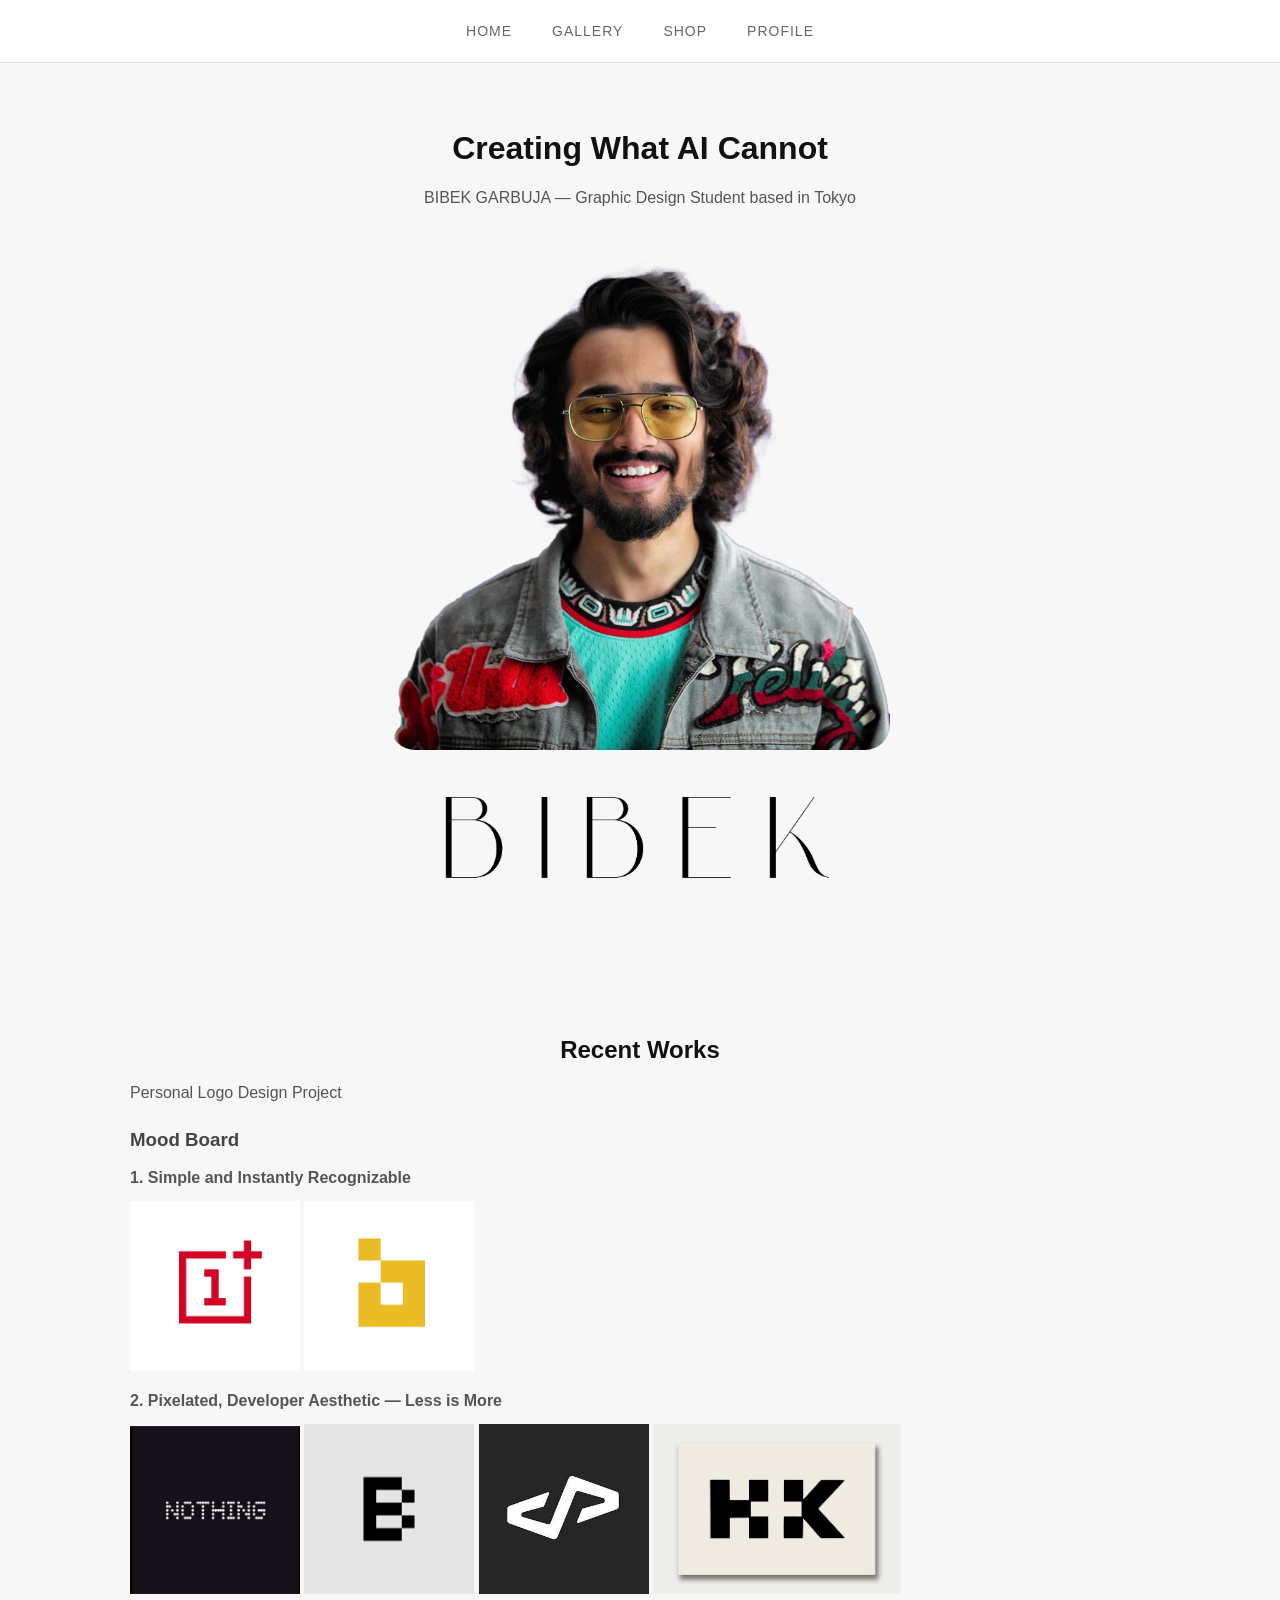
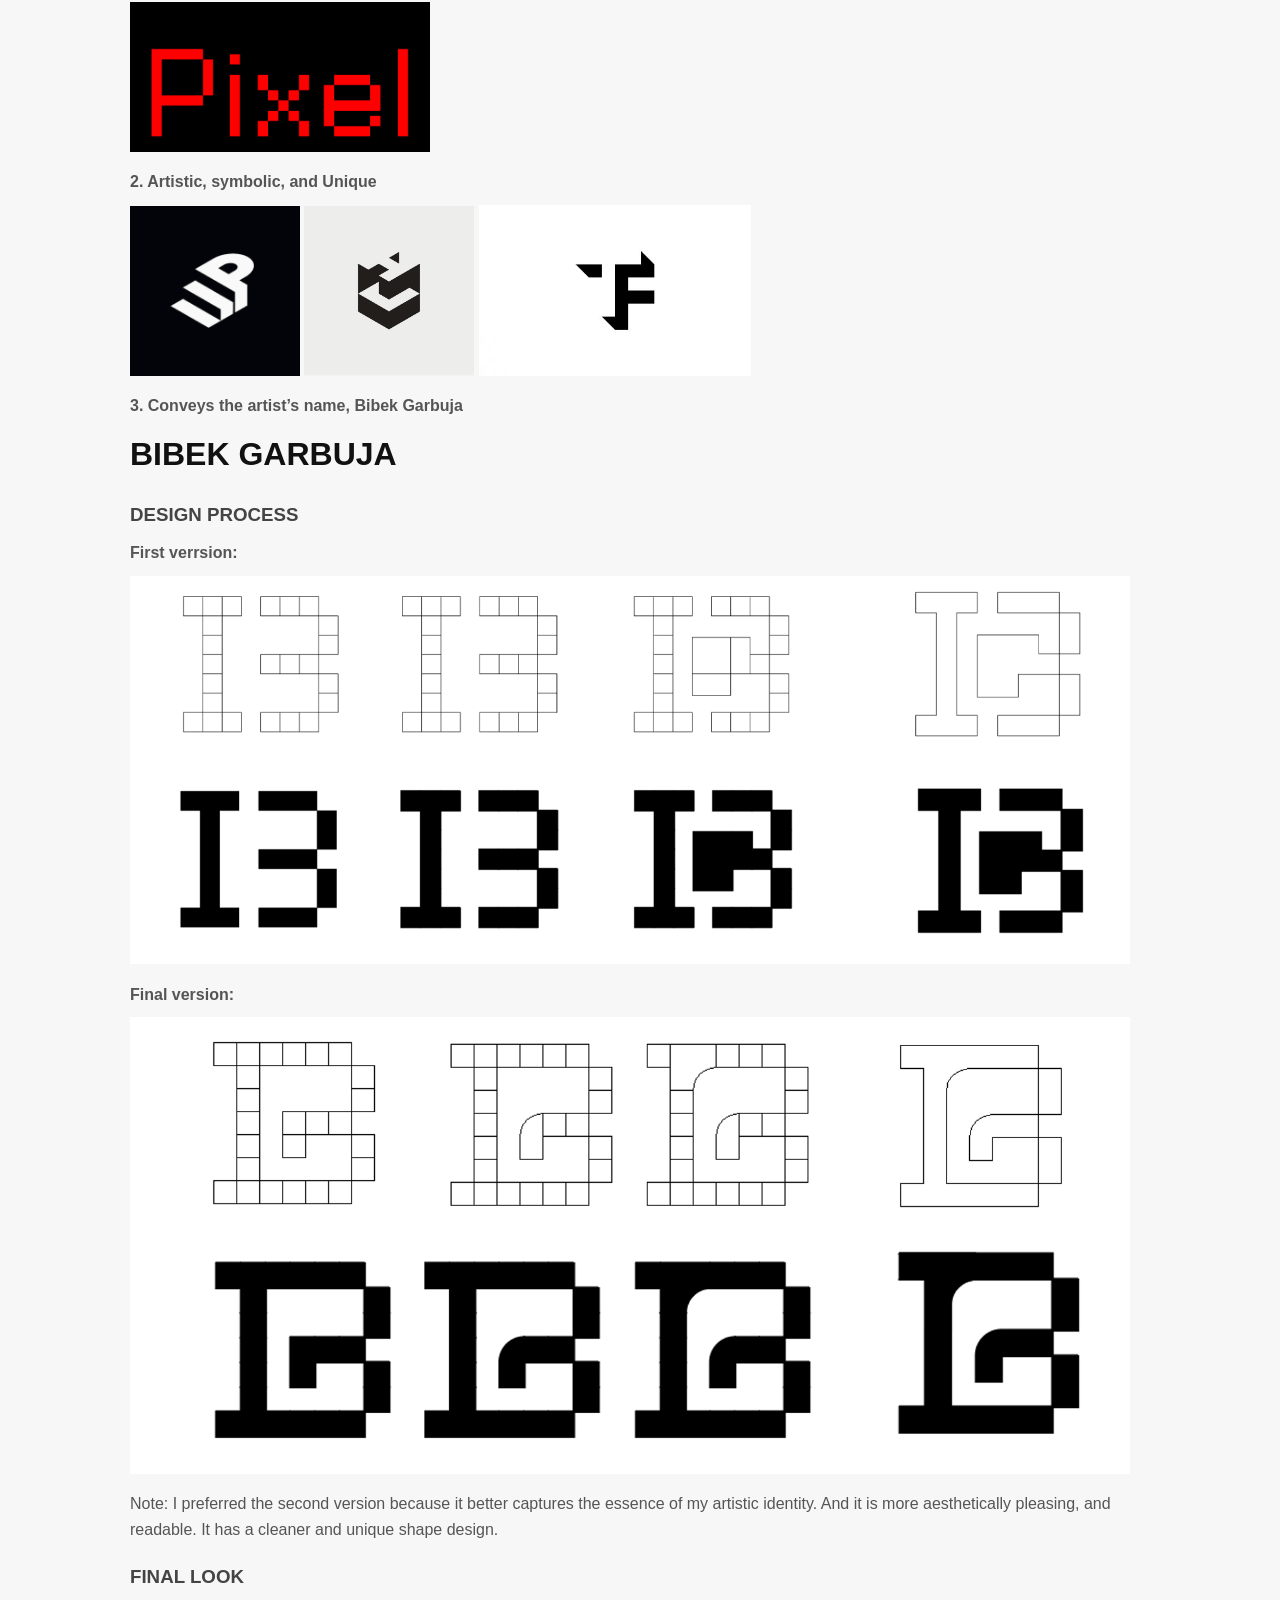
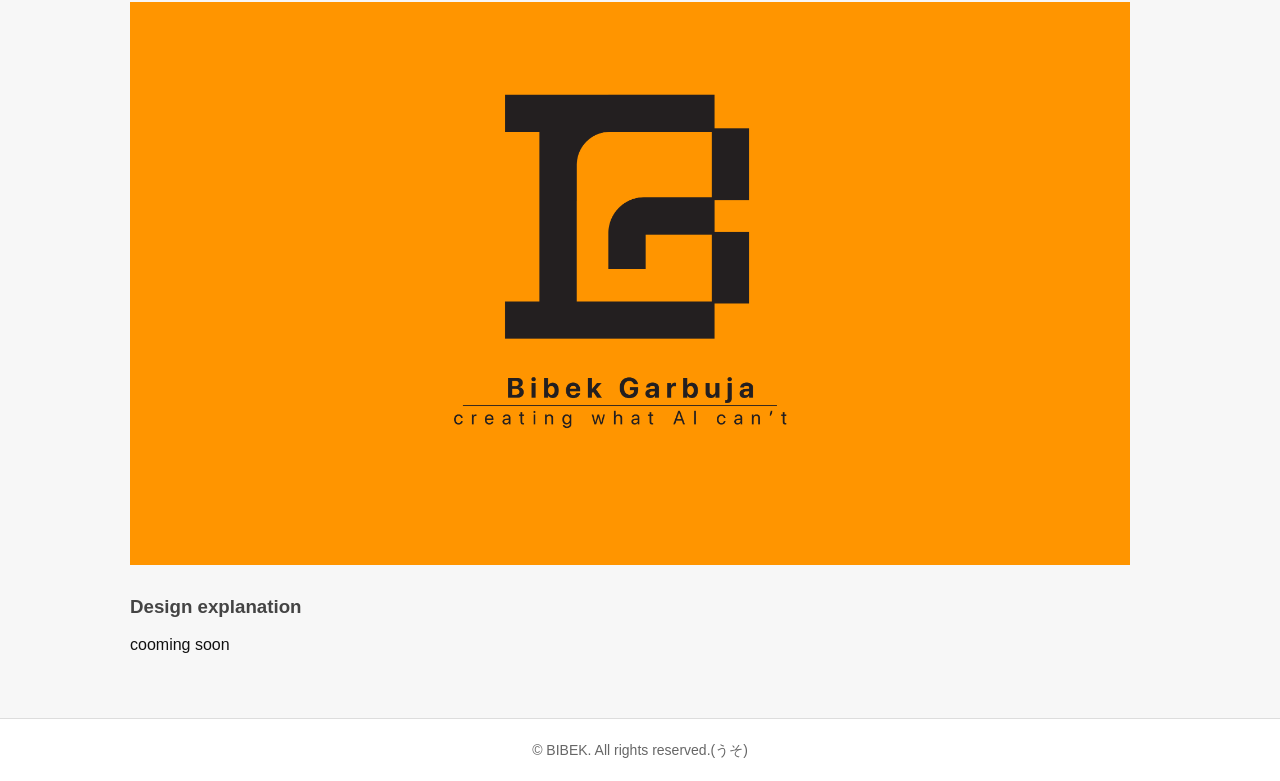
<file: index.html>
<!DOCTYPE html>
<html lang="en">

<head>
    <link rel="icon" type="jpg" href="sources/logo.png">
    <meta charset="UTF-8">
    <meta name="viewport" content="width=device-width, initial-scale=1.0">
    <title>BIBEK</title>
    <link rel="stylesheet" href="02style.css">
</head>

<body>

    <nav>
        <a href="index.html">HOME</a>
        <a href="05galary.html">GALLERY</a>
        <a href="07shop.html">SHOP</a>
        <a href="03profile.html">PROFILE</a>
    </nav>

    <section>
        <h1>Creating What AI Cannot</h1>
        <p>BIBEK GARBUJA — Graphic Design Student based in Tokyo</p>

        <img src="sources/bbki.png" alt="Portrait" width="500" height="500">
        <br>
       <img id="name" src="sources/new.png" alt="Bibek Logo">
    </section>

    <section>
       <h2 style="text-align: center;">Recent Works</h2>
        <p>Personal Logo Design Project</p>

        <h3>Mood Board</h3>

        <p><strong>1. Simple and Instantly Recognizable</strong></p>
        <img src="sources/logo/oneplus.jpg" alt="Logo 1" width="170">
        <img src="sources/logo/ractangle.jpg" alt="Logo 2" width="170">

        <p><strong>2. Pixelated, Developer Aesthetic — Less is More</strong></p>
        <img src="sources/logo/Nothing.jpg" alt="Logo 3" width="170">
        <img src="sources/logo/download.jpg" alt="Logo 4" width="170">
        <img src="sources/logo/Source.jpg" alt="Logo 5" width="170">
        <img src="sources/logo/download (1).jpg" alt="Logo 6" width="248px">
        <img src="sources/logo/g3spmhyx6fskgkjcsiwzgs85eivz.png" alt="Logo 7" width="300">

        <p><strong>2. Artistic, symbolic, and Unique </strong></p>
        <img src="sources/logo/Univers Parallèle.jpg" alt="Logo 8" width="170">
        <img src="sources/logo/3D TEXT.jpg" alt="Logo 10" width="170">
        <img src="sources/logo/Type and Minimal Logos image inspiration on Designspiration.jpg" alt="Logo 9"
            width="272px">

        <p><strong>3. Conveys the artist’s name, Bibek Garbuja</strong></p>
        <h1>BIBEK GARBUJA</h1>


        <H3>DESIGN PROCESS</H3>
        <P><STRONG>
                First verrsion:
            </STRONG></P>
        <img src="sources/logo/firstver.png" alt="First version of the logo" width="1000">
        <P><STRONG>
                Final version:
            </STRONG></P>
        <img src="sources/logo/secondver.png" alt="Final version of the logo" width="1000">

        <p>Note: I preferred the second version because it better captures the essence of my artistic identity. And it
            is more aesthetically pleasing, and readable. It has a cleaner and unique shape design.</p>

        <h3>FINAL LOOK
        </h3>
        <img src="sources/logo/rc.png" alt="Final logo design" width="1000">


        <h3>Design explanation</h3>
        cooming soon


    </section>



    <footer>
        <p>© BIBEK. All rights reserved.(うそ)</p>
    </footer>

</body>

</html>
</file>
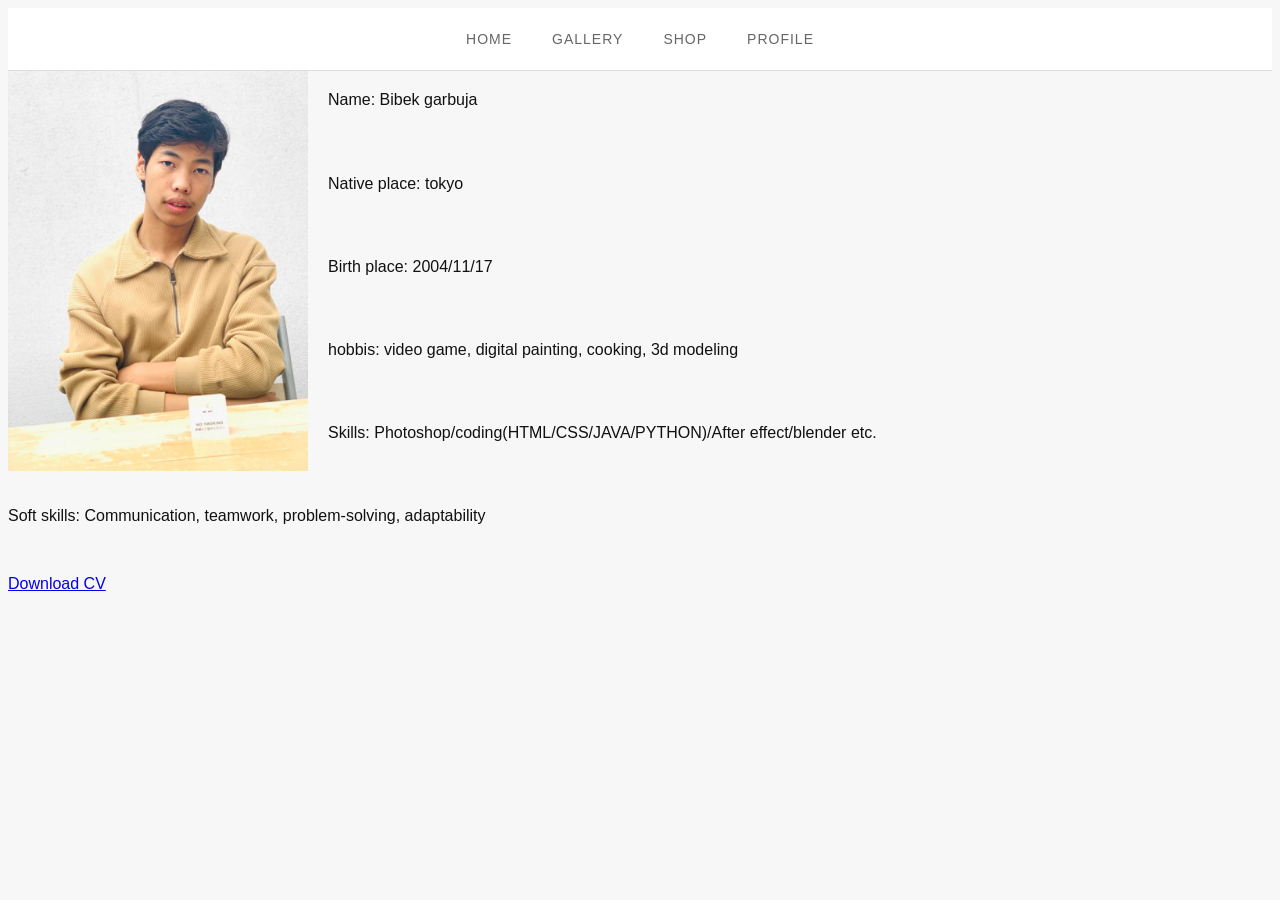
<file: 03profile.html>
<!DOCTYPE html>
<html lang="en">

<head>
    <link rel="stylesheet" href="04profile.css">
    <meta charset="UTF-8">
    <meta name="viewport" content="width=device-width, initial-scale=1.0">
    <title>B.PROFILE</title>
    <link rel="icon" type="jpg" href="sources/logo.png">

</head>

<body>
    <nav>
        <a href="index.html"> HOME</a>
        <a href="05galary.html">GALLERY</a>
        <a href="07shop.html">SHOP</a>
        <a href="03profile.html">PROFILE</a>
    </nav>
    <img id="me" src="sources/my.jpg" width="500px" alt="Profile Image">
    <p>Name: Bibek garbuja</p>
    <br>
    <p>Native place: tokyo</p>
    <br>
    <p>Birth place: 2004/11/17</p>
    <br>
    <p>hobbis: video game, digital painting, cooking, 3d modeling</p>
    <br>
    <p>Skills: Photoshop/coding(HTML/CSS/JAVA/PYTHON)/After effect/blender etc.</p>
    <br>
    <p>Soft skills: Communication, teamwork, problem-solving, adaptability</p>
    <br>
    <a href="sources/cv.pdf" download>Download CV</a>
</body>

</html>
</file>
<file: 02style.css>
* {
    margin: 0;
    padding: 0;
    box-sizing: border-box;
}

body {
    font-family: Arial, Helvetica, sans-serif;
    background-color: #f7f7f7;
    color: #111;
    line-height: 1.6;
}

nav {
    display: flex;
    justify-content: center;
    gap: 40px;
    padding: 20px;
    border-bottom: 1px solid #ddd;
    background: #fff;
}

nav a {
    text-decoration: none;
    color: #666;
    font-size: 14px;
    letter-spacing: 1px;
    transition: 0.3s ease-in-out;
}

nav a:hover {
    transform: scale(1.1);
    color: #ffcc00;
}

section:first-of-type {
    text-align: center;
    padding: 60px 20px;
}

h1 {
    font-size: 32px;
    margin-bottom: 10px;
}

section:first-of-type p {
    color: #555;
    margin-bottom: 30px;
}


section:first-of-type img {
    margin: 10px;
    border-radius: 25px;
    transition: transform 0.3s ease;
}


section:nth-of-type(2) {
    padding: 60px 40px;
    max-width: 1100px;
    margin: auto;
}

h2 {
    font-size: 24px;
    margin-bottom: 10px;
}

h3 {
    margin: 20px 0 10px;
    color: #444;
}

section:nth-of-type(2) p {
    margin: 10px 0;
    color: #555;
}

.mood-row {
    display: flex;
    gap: 15px;
    overflow-x: auto; /* allows horizontal scroll if needed */
    padding: 10px 0 20px;
}

.mood-row img {
    width: 170px;
    height: auto;
    border-radius: 10px;
    transition: all 0.3s ease;
    flex-shrink: 0;
    cursor: pointer;
}

.mood-row img:hover {
    transform: translateY(-5px) scale(1.05);
    box-shadow: 0 8px 20px rgba(0,0,0,0.15);
}

footer {
    text-align: center;
    padding: 20px;
    border-top: 1px solid #ddd;
    color: #666;
    font-size: 14px;
    background: #fff;
}
#name {
    width: 400px;
}
@media(max-width:768px){

.nav{
    flex-direction:column;
    gap:20px;
}

nav{
    flex-direction:column;
    text-align:center;
}

.hero{
    flex-direction:column;
    text-align:center;
}

.projects{
    grid-template-columns:1fr;
}

}
font-size: 22px; }}
</file>
<file: 04profile.css>
body {
    font-family: Arial, Helvetica, sans-serif;
    background-color: #f7f7f7;
    color: #111;
    line-height: 1.6;
}
nav {
    display: flex;
    justify-content: center;
    gap: 40px;
    padding: 20px;
    border-bottom: 1px solid #ddd;
    background: #fff;
}

nav a {
    text-decoration: none;
    color: #666;
    font-size: 14px;
    letter-spacing: 1px;
    transition: 0.3s;
}

nav a:hover {
    transform: scale(1.1);
    color: #ffcc00;
}
#me {
    float: left;
    margin-right: 20px;
    width: 300px;
}

p {
    font-family: sans-serif;
    max-width: 4000px;
}
#paragraph {
    font-size: 18px;
    line-height: 1.6;
    margin: auto;
}
</file>
